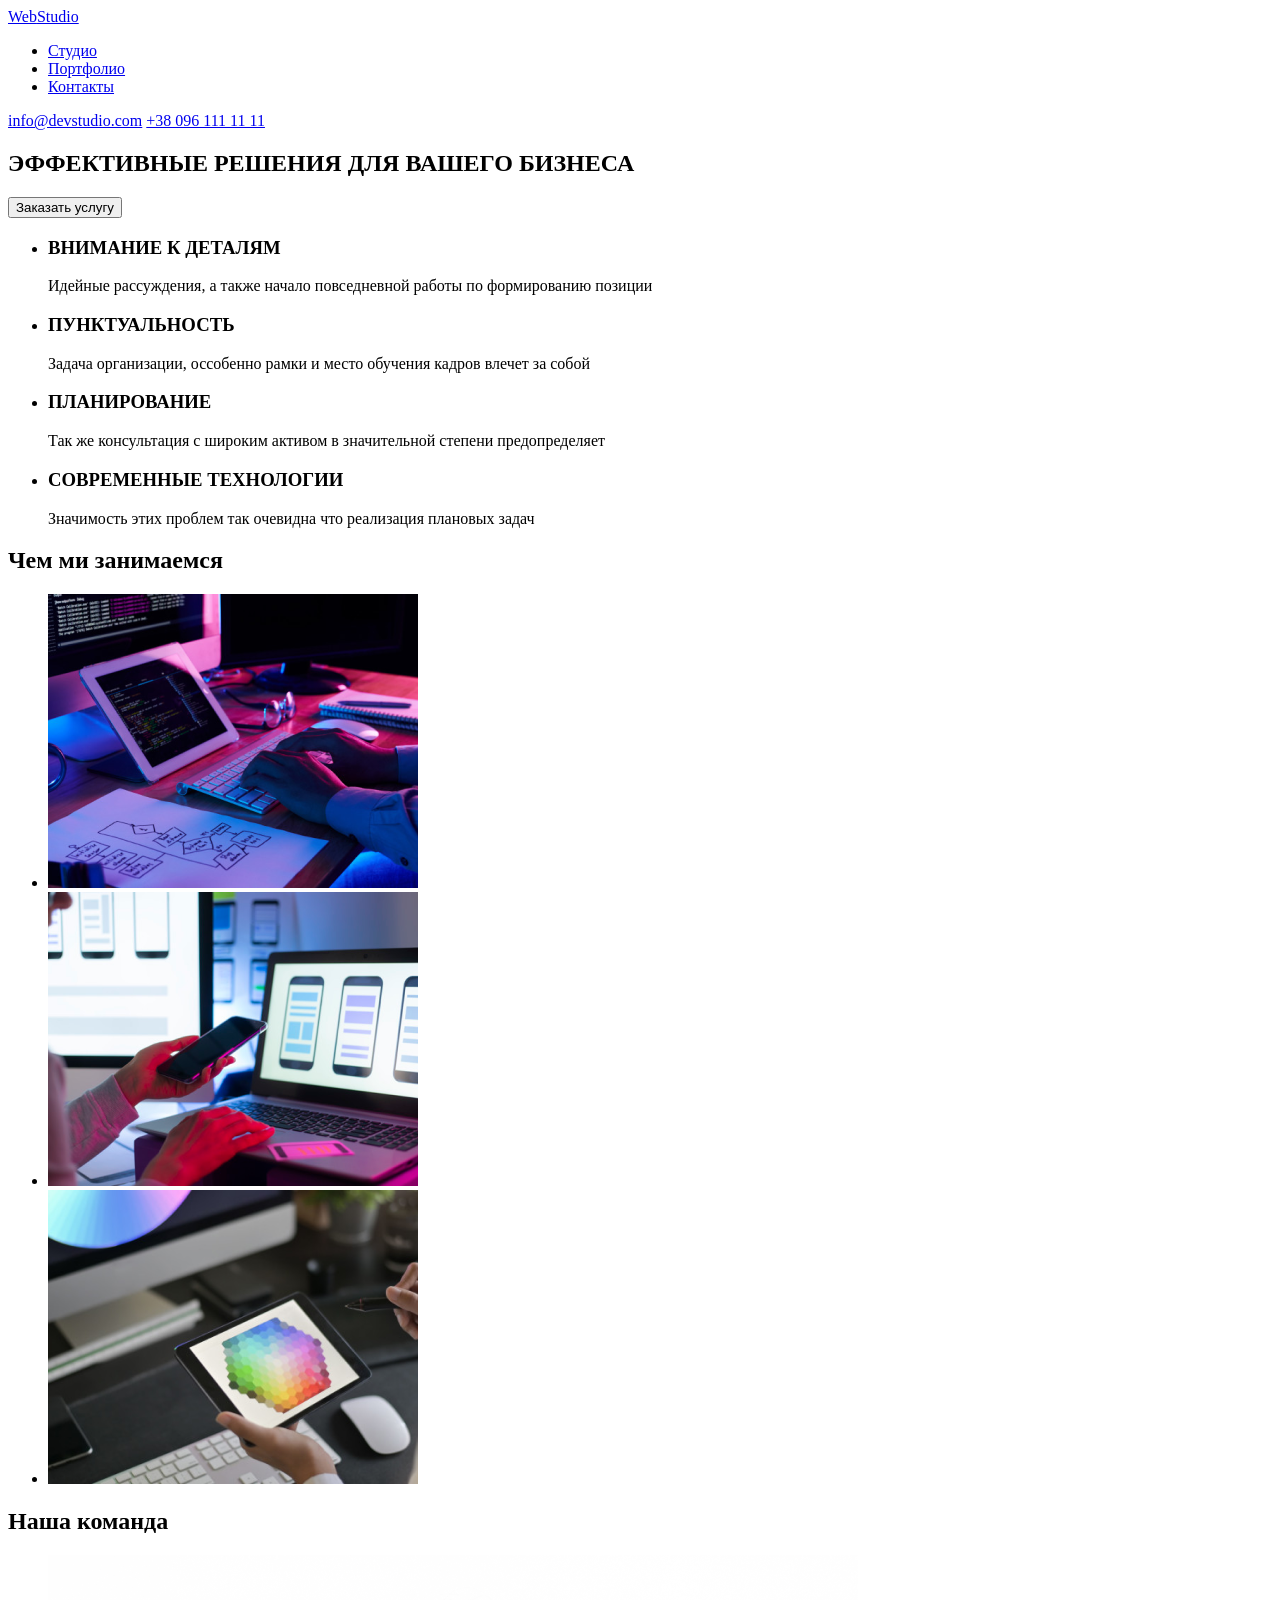
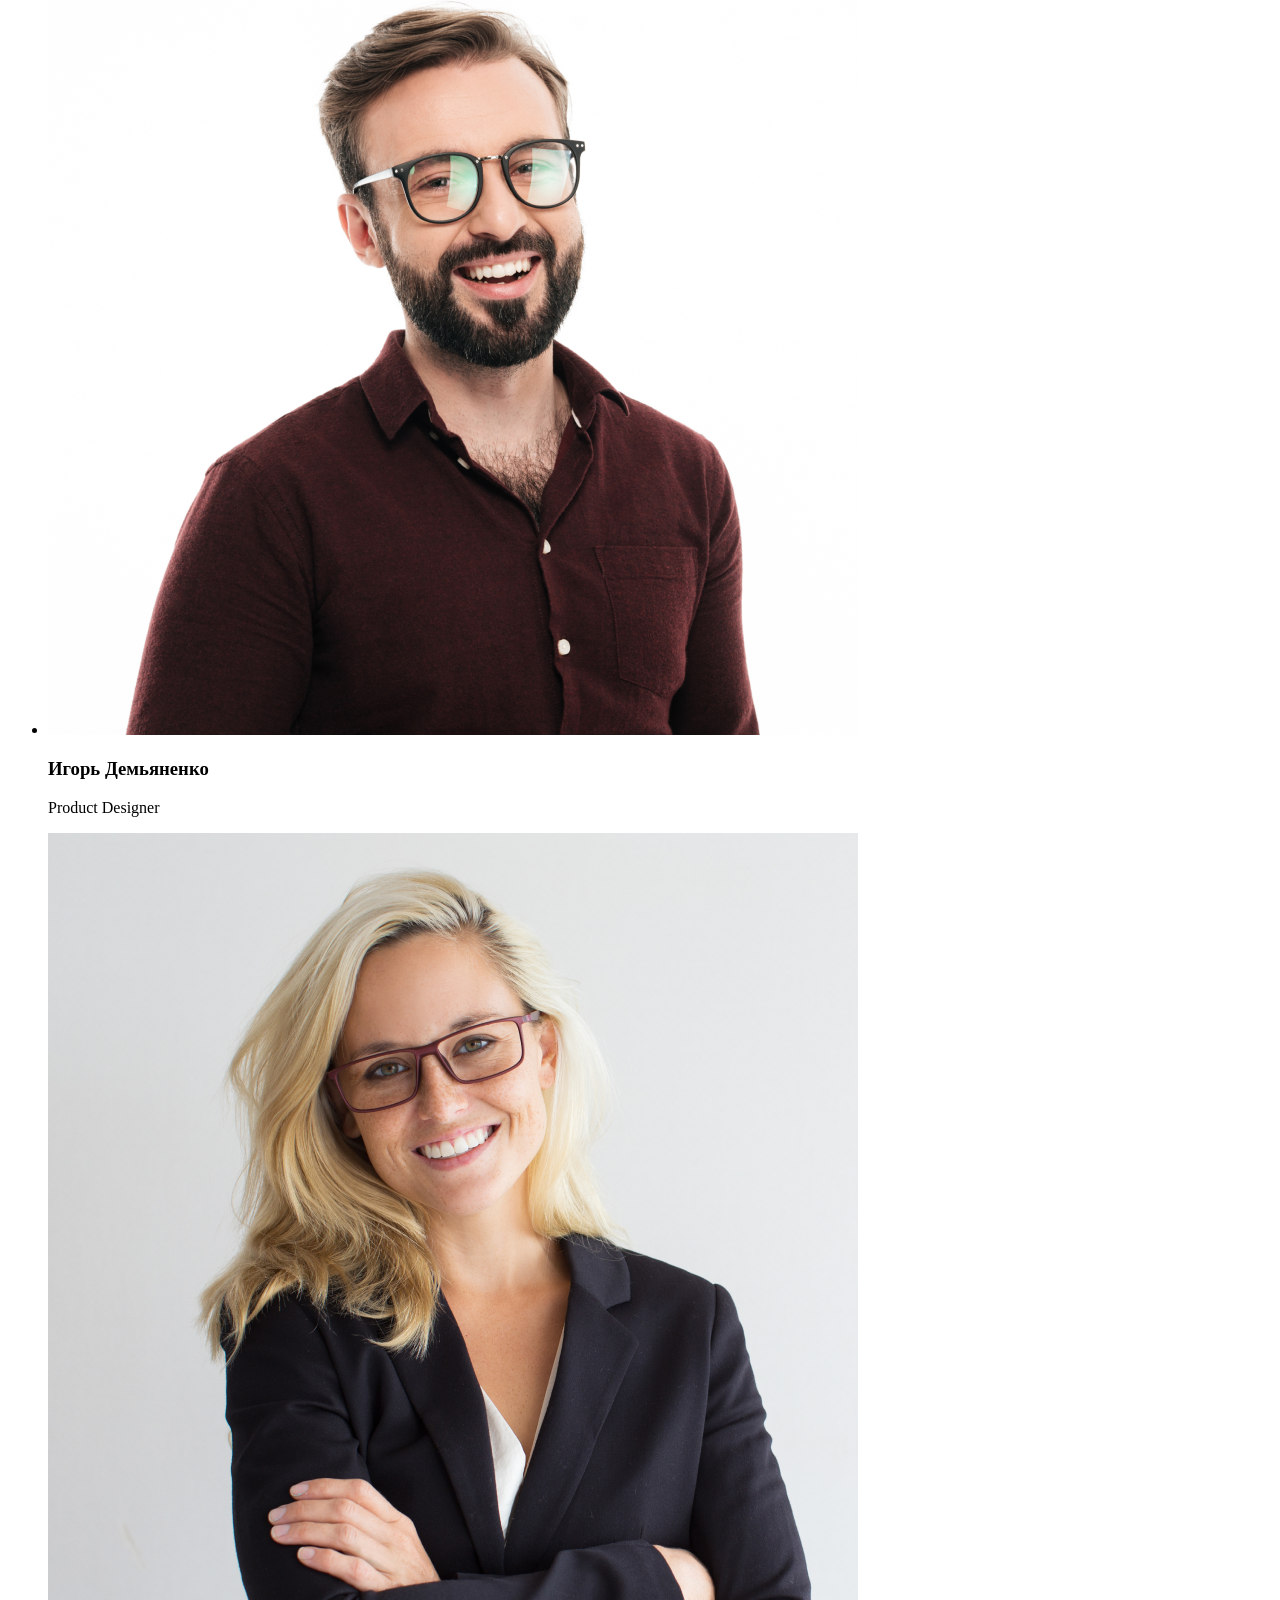
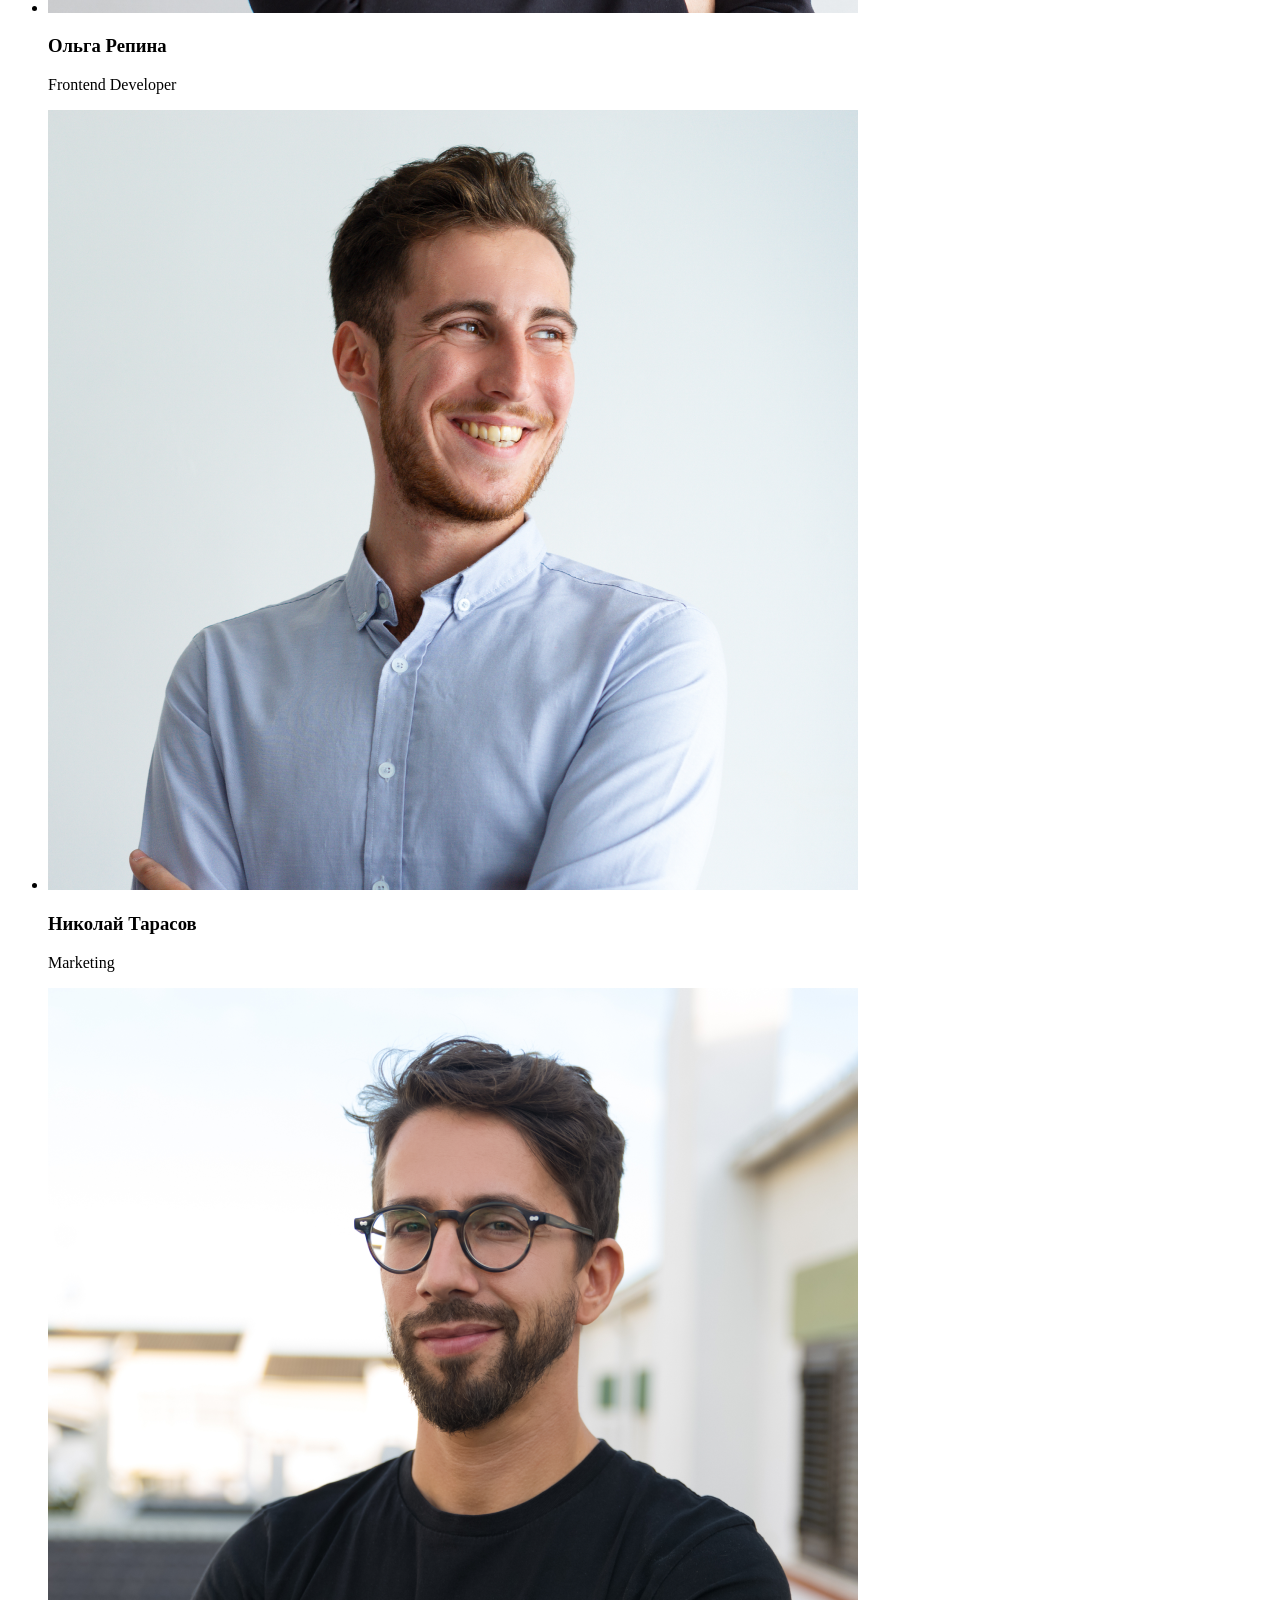
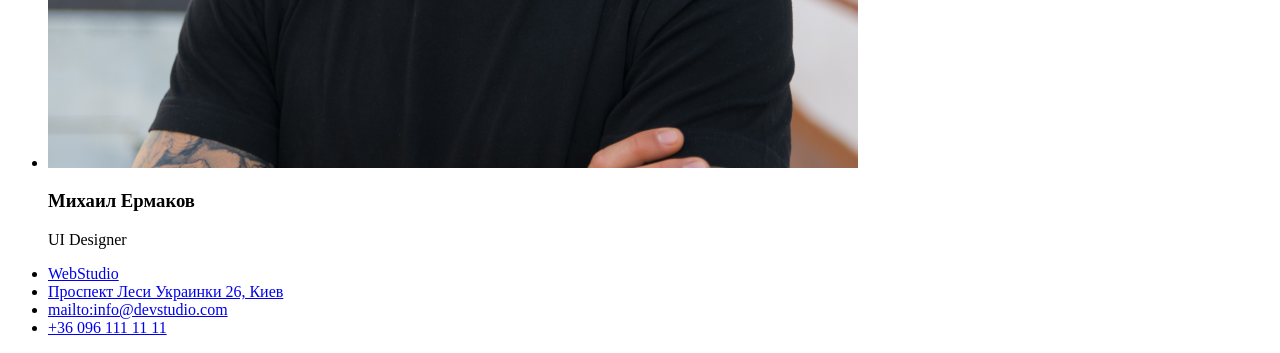
<file: index.html>
<!DOCTYPE html>
<html lang="en">
  <head>
    <meta charset="UTF-8" />
    <meta name="viewport" content="width=device-width, initial-scale=1.0" />
    <title>Главная//WebStudio</title>
    <link rel="stylesheet" href="styles.css">
    <link rel="preconnect" href="https://fonts.googleapis.com">
<link rel="preconnect" href="https://fonts.gstatic.com" crossorigin>
<link href="https://fonts.googleapis.com/css2?family=Raleway:ital,wght@0,100..900;1,100..900&display=swap" rel="stylesheet">
<link rel="preconnect" href="https://fonts.googleapis.com">
<link rel="preconnect" href="https://fonts.gstatic.com" crossorigin>
<link href="https://fonts.googleapis.com/css2?family=Roboto:ital,wght@0,100..900;1,100..900&display=swap" rel="stylesheet">
  </head>
  <body>
  <header class="header">
    <a href="index.html" class="header_a"><span class="a_span">Web</span>Studio</a> 
    <nav>
      <ul>
        <li><a href="#" class="li_ul">Студио</a></li>
        <li><a href="port.html" class="li_ul">Портфолио</a></li>
        <li><a href="#" class="li_ul">Контакты</a></li>
      </ul>
    </nav>
    <a href="mailto:info@devstudio.com" class="a_nav">info@devstudio.com</a>
    <a href="tel:+380961111111" class="a_nav">+38 096 111 11 11</a>
   </header>
   <main>
    <section class="main_section">
        <h1 class="section_h1">ЭФФЕКТИВНЫЕ РЕШЕНИЯ ДЛЯ ВАШЕГО БИЗНЕСА </h1>
        <button type="button" class="button_section">Заказать услугу</button>
    </section>
    <section>
        <ul>
            <li>
                <h3>ВНИМАНИЕ К ДЕТАЛЯМ</h3>
                <p>Идейные рассуждения, а также начало повседневной работы по формированию позиции</p>
            </li>
            <li>
                <h3>ПУНКТУАЛЬНОСТЬ</h3>
                <p>Задача организации, оссобенно рамки и место обучения кадров влечет за собой</p>
                <!-- (что влечет за собой, кого влечет за собой. Так много вопросов а так мало ответов) -->
            </li>
            <li>
                <h3>ПЛАНИРОВАНИЕ</h3>
                <p>Так же консультация с широким активом в значительной степени предопределяет</p>
                <!-- (да чего предопределяет я не понимаю) -->
            </li>
            <li>
                <h3>СОВРЕМЕННЫЕ ТЕХНОЛОГИИ</h3>
                <p>Значимость этих проблем так очевидна что реализация плановых задач</p>
                <!-- (ну тут уже обрубок предложения получился, даже в фигме так же лол:3) -->
            </li>
        </ul>
    </section>
    <section>
        <h2>Чем ми занимаемся</h2>
        <ul>
            <li><img src="./image/box_three.png" alt="keyboard with tablet"></li>
            <li><img src="./image/box_two.png" alt="selecting design"></li>
            <li><img src="./image/box.png" alt="color pallette"></li>
        </ul>
    </section>
    <section>
        <h2>Наша команда</h2>
        <ul>
            <li>
                <img src="./image/img_four.png" alt="man with glasses">
                <h3>Игорь Демьяненко</h3>
                <p>Product Designer</p>
            </li>
            <li>
                <img src="./image/img_three.png" alt="woman">
                <h3>Ольга Репина</h3>
                <p>Frontend Developer</p>
            </li>
            <li>
                <img src="./image/img_two.png" alt="smiling man">
                <h3>Николай Тарасов</h3>
                <p>Marketing</p>
            </li>
            <li>
                <img src="./image/img.png" alt="man">
                <h3>Михаил Ермаков</h3>
                <p>UI Designer</p>
            </li>
        </ul>
    </section>
   </main>
   <footer class="footer">
    <adress>
    <ul>
        <li><a href="index.html" class=li_a"><span class="footerpart">Web</span>Studio</a></li>
        <li><a href="https://shorturl.at/2MvZe" target="_blank" class="li_a">Проспект Леси Украинки 26, Киев</a></li>
        <li><a href="mailto:info@devstudio.com" class="li_a">mailto:info@devstudio.com</a></li>
        <li><a href="tel:+370961111111" class="li_a">+36 096 111 11 11</a></li>
    </ul>
    </adress>
   </footer>
  </body>
</html>
</file>
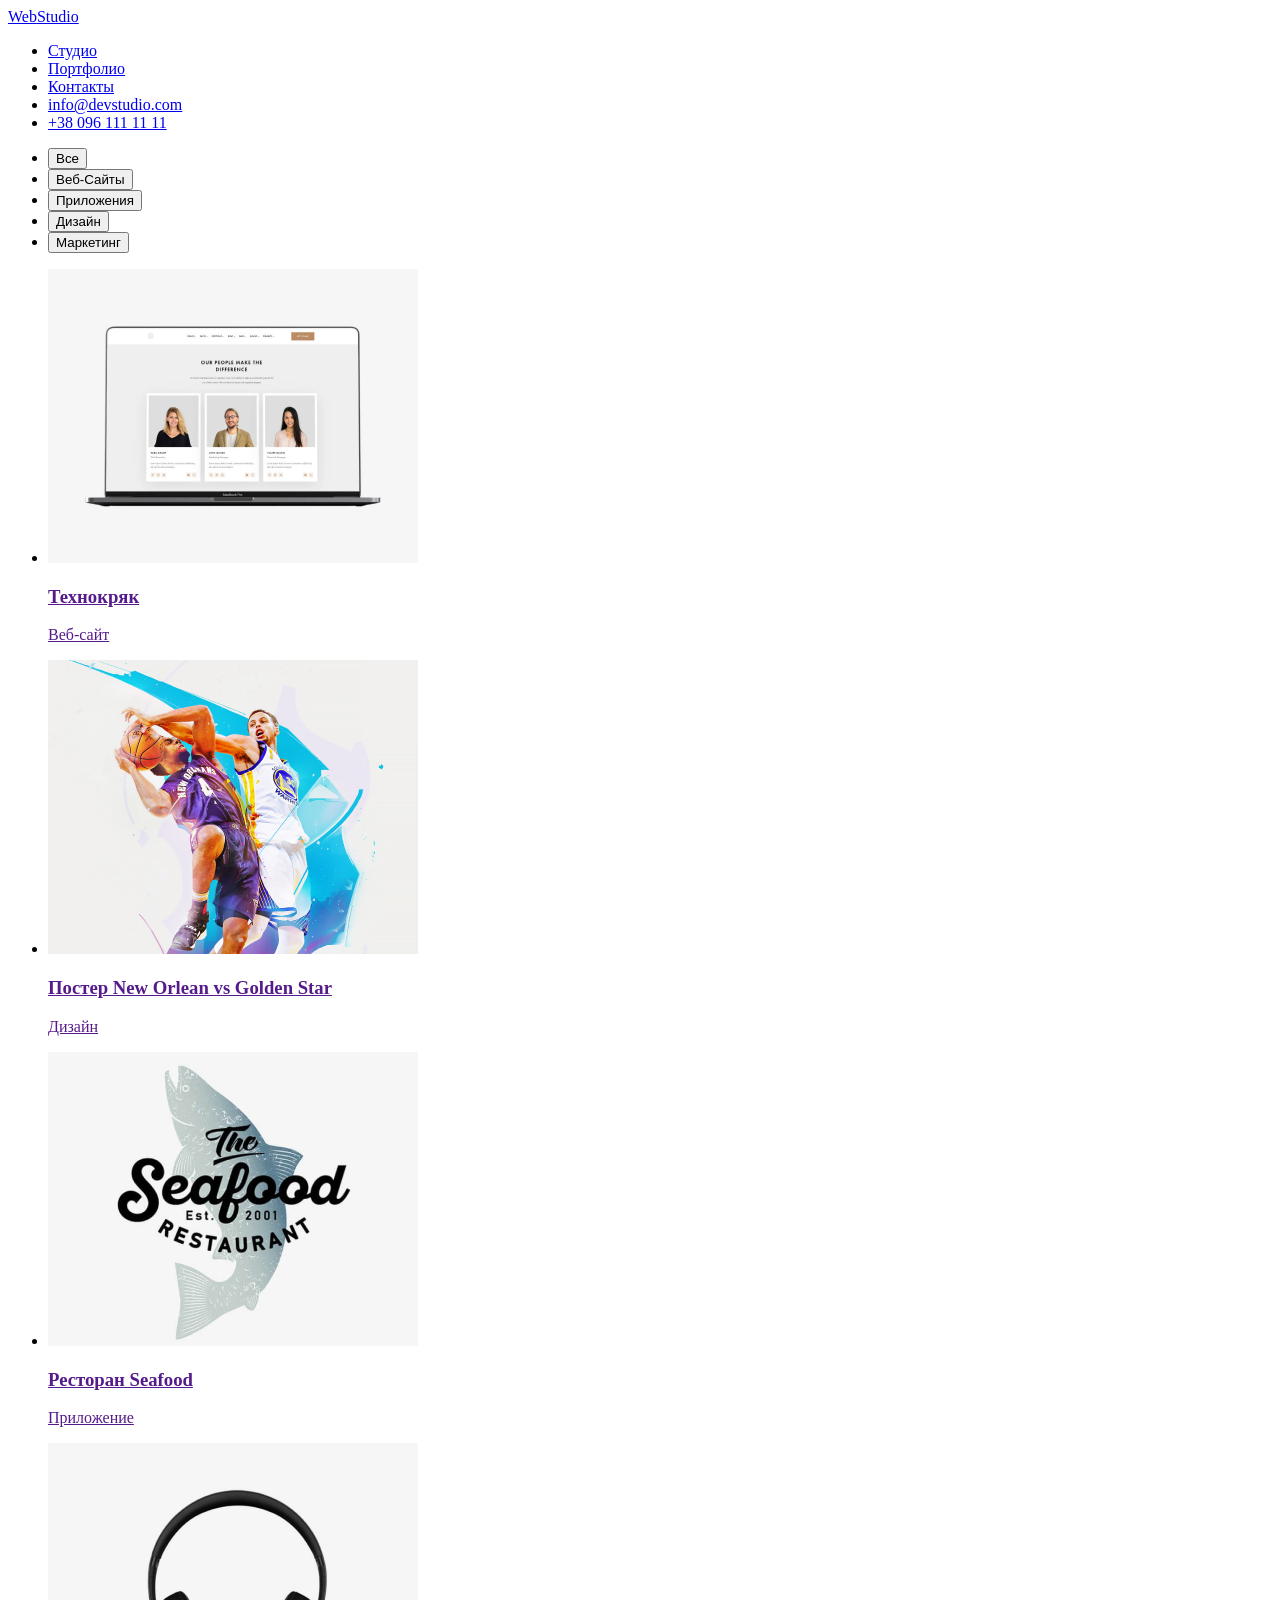
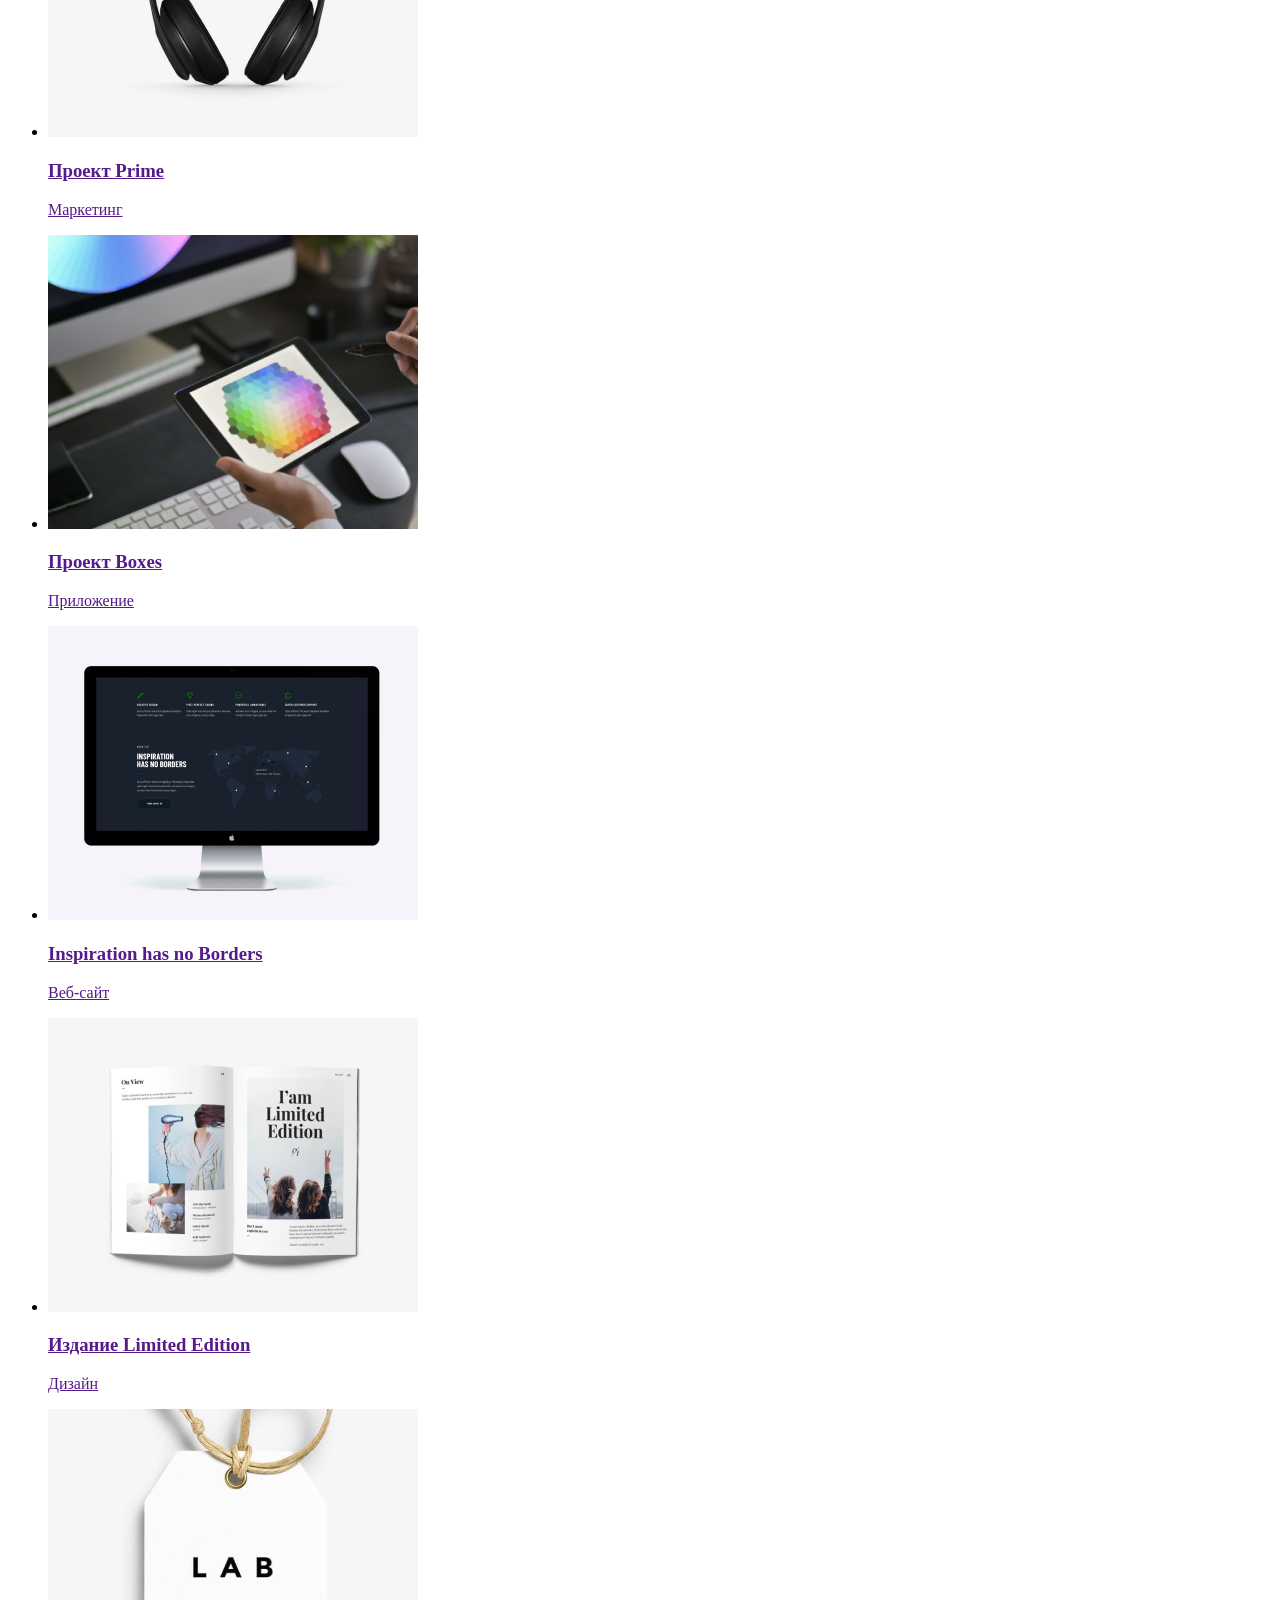
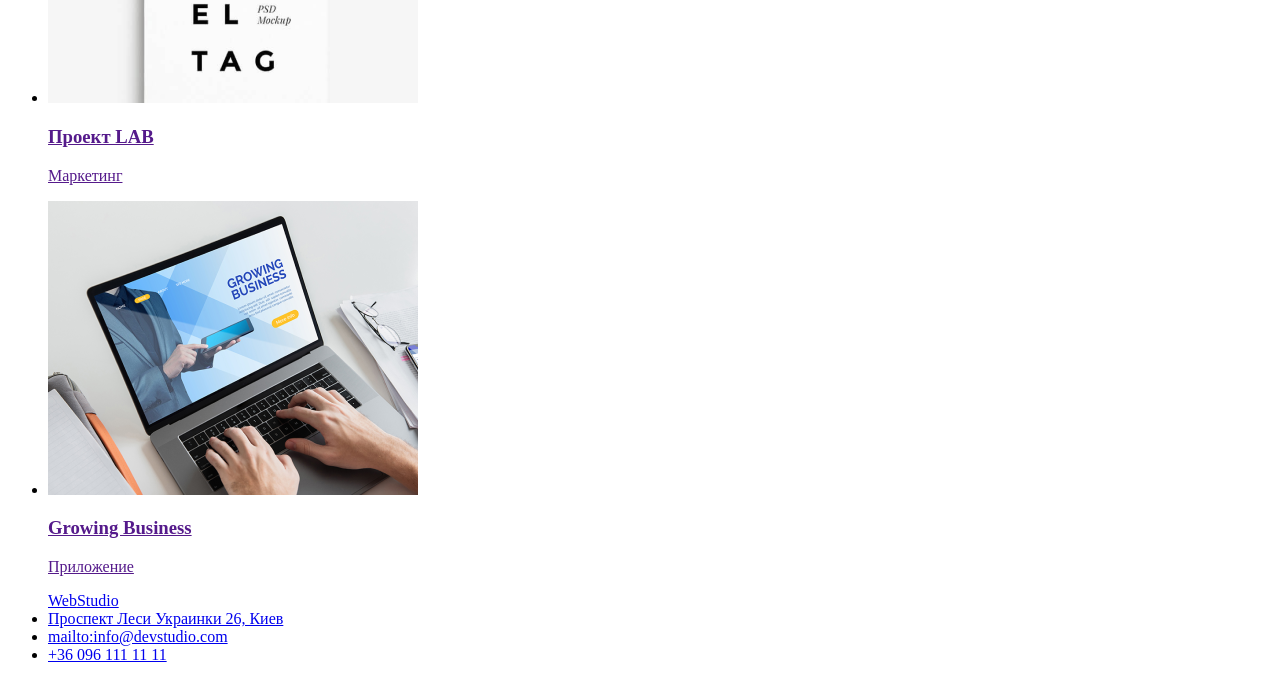
<file: port.html>
<!DOCTYPE html>
<html lang="en">
<head>
    <meta charset="UTF-8">
    <meta name="viewport" content="width=device-width, initial-scale=1.0">
    <title>Портфолио//WebStudio</title>
    <link rel="stylesheet" href="styles.css">
    <link rel="preconnect" href="https://fonts.googleapis.com">
<link rel="preconnect" href="https://fonts.gstatic.com" crossorigin>
<link href="https://fonts.googleapis.com/css2?family=Raleway:ital,wght@0,100..900;1,100..900&display=swap" rel="stylesheet">
<link rel="preconnect" href="https://fonts.googleapis.com">
<link rel="preconnect" href="https://fonts.gstatic.com" crossorigin>
<link href="https://fonts.googleapis.com/css2?family=Roboto:ital,wght@0,100..900;1,100..900&display=swap" rel="stylesheet">
</head>
<body>
    <header class="header">
        <a href="index.html"><span>Web</span>Studio</a> 
        <nav>
          <ul>
            <li><a href="#">Студио</a></li>
            <li><a href="port.html">Портфолио</a></li>
            <li><a href="#">Контакты</a></li>
              <li><a href="mailto:info@devstudio.com" class="email">info@devstudio.com</a></li>
       <li><a href="tel:+380961111111">+38 096 111 11 11</a></li>
          </ul>
        </nav>
       </header>
   <main>
    <section>
        <ul>
        <li><button type="button">Все</button></li>
        <li><button type="button">Веб-Сайты</button></li>
       <li><button type="button">Приложения</button></li>
        <li><button type="button">Дизайн</button></li>
        <li><button type="button">Маркетинг</button></li>
        </ul>
        <ul>
            <li>
                <a href="">
                <img src="./image/front.png" alt="front">
                <h3>Технокряк</h3>
                <p>Веб-сайт</p>
            </li>
            <li>
                 <a href="">
                <img src="./image/basketball.png" alt="basketball">
                <h3>Постер New Orlean vs Golden Star</h3>
                <p>Дизайн</p>
                     </a>
            </li>
            <li>
                 <a href="">
                <img src="./image/seafood.png" alt="seafood">
                <h3>Ресторан Seafood</h3>
                <p>Приложение</p>
                     </a>
            </li>
            <li>
                 <a href="">
                <img src="./image/headphones.png" alt="headphones">
                <h3>Проект Prime</h3>
                <p>Маркетинг</p>
                     </a>
            </li>
            <li>
                 <a href="">
                <img src="./image/box.png" alt="boxes">
                <h3>Проект Boxes</h3>
                <p>Приложение</p>
                     </a>
            </li>
            <li>
                 <a href="">
                <img src="./image/iMac.png" alt="iMac">
                <h3>Inspiration has no Borders</h3>
                <p>Веб-сайт</p>
                     </a>
            </li>
            <li>
                 <a href="">
                <img src="./image/book.png" alt="book">
                <h3>Издание Limited Edition</h3>
                <p>Дизайн</p>
                     </a>
            </li>
            <li>
                 <a href="">
                <img src="./image/label.png" alt="label">
                <h3>Проект LAB</h3>
                <p>Маркетинг</p>
                     </a>
            </li>
            <li>
                 <a href="">
                <img src="./image/laptop.png" alt="Laptop">
                <h3>Growing Business</h3>
                <p>Приложение</p>
                     </a>
            </li>
        </ul>
    </section>
   </main>
   <footer class="footer">
    <adress>
    <ul class=>
        <li"><a href="index.html" class="footera"><span class="footerpart">Web</span>Studio</a></li>
        <li><a href="https://shorturl.at/2MvZe" target="_blank" class="location">Проспект Леси Украинки 26, Киев</a></li>
        <li><a href="mailto:info@devstudio.com" class="emailtwo">mailto:info@devstudio.com</a></li>
        <li><a href="tel:+370961111111" class="phonetwo">+36 096 111 11 11</a></li>
    </ul>
    </adress>
   </footer>
</body>
</html>
</file>
<file: styles.css>
:root {
    --title-color: #000000;
    --partone-color: #2196f3;
    --studio-color: #2196f3;
    --port-color: #000000;
    --contacts-color: #000000;
    --email-color: #757575;
    --phone-color: #757575;
    --secone-background-color: #2f303a;
    --textone-color: #ffffff;
    --test-background-color: #2196f3;
    --test-color: #ffffffff;
    --footer-background-color: #2f303a;
    --footerpart-color: #2196f3;
    --footera-color: #ffffff;
    --location-color: #ffffff;
    --emailtwo-color: #757575;
    --phonetwo-color: #757575;
    --button-background-color: #2196f3;
    --button-color: #ffffff;
}
</file>
